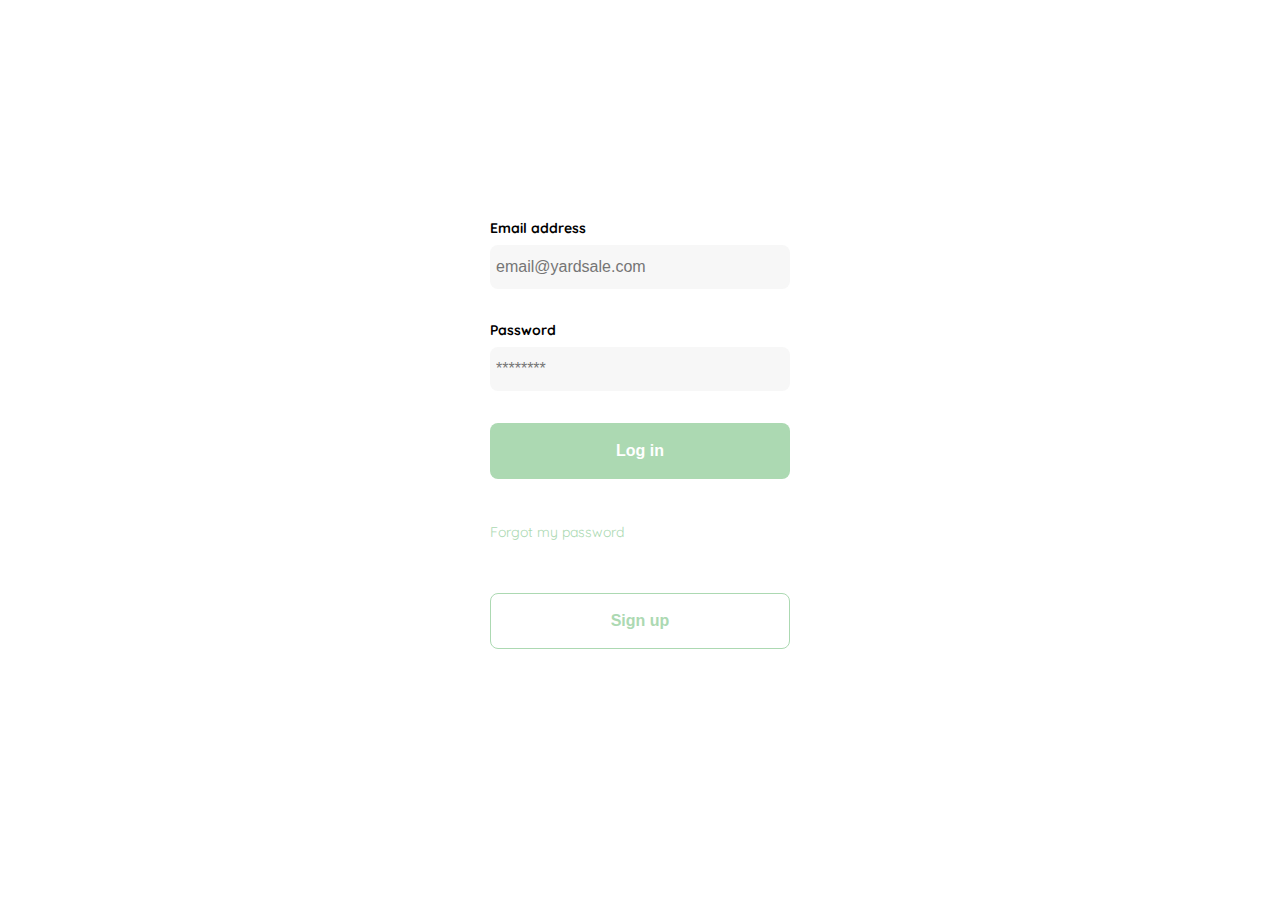
<file: login.html>
<!DOCTYPE html>
<html lang="en">
<head>
  <meta charset="UTF-8">
  <meta http-equiv="X-UA-Compatible" content="IE=edge">
  <meta name="viewport" content="width=device-width, initial-scale=1.0">
  <link rel="preconnect" href="https://fonts.googleapis.com">
  <link rel="preconnect" href="https://fonts.gstatic.com" crossorigin>
  <link href="https://fonts.googleapis.com/css2?family=Quicksand:wght@400;500;700&display=swap" rel="stylesheet">
  <title>Yard Sale</title>
  <style>
    :root {
      --white: #FFFFFF;
      --black: #000000;
      --very-light-pink: #C7C7C7;
      --text-input-field: #F7F7F7;
      --hospital-green: #ACD9B2;
      --sm: 14px;
      --md: 16px;
      --lg: 18px;
    }

    body {
      font-family: 'Quicksand', sans-serif;
      margin: 0;
    }
    
    .login {
      width: 100%;
      height: 100vh;
      display: grid;
      place-items: center;
    }

    .form-container {
      display: grid;
      grid-template-rows: auto 1fr auto;
      width: 300px;
    }

    .logo {
      width: 152px;
      margin-bottom: 48px;
      justify-self: center;
      display: none;
    }
    
    .form {
      display: flex;
      flex-direction: column;
    }
    .form a {
      color: var(--hospital-green);
      text-decoration: none;
      font-size: var(--sm);
      margin-top: 12px;
      margin-bottom: 52px;
    }
    
    .label {
      font-size: var(--sm);
      font-weight: bold;
      margin-bottom: 8px;
    }
    
    .input {
      background-color: var(--text-input-field);
      border: none;
      border-radius: 8px;
      height: 32px;
      font-size: var(--md);
      padding: 6px;
      margin-top: 0px;
      margin-bottom: 32px;
    }
    
    .primary-button {
      background-color: var(--hospital-green);
      border-radius: 8px;
      border: none;
      color: var(--white);
      width: 100%;
      cursor: pointer;
      font-size: var(--md);
      font-weight: bold;
      height: 56px;
    }

    .secondary-button {
      background-color: var(--white);
      border-radius: 8px;
      border: 1px solid var(--hospital-green);
      width: 100%;
      height: 56px;
      font-size: var(--md);
      font-weight: bold;
      color: var(--hospital-green);
      padding: 6px;
      cursor: pointer;
    }

    .login-button {
      margin-top: 0px;
      margin-bottom: 32px;
    }

    .signup-button {
      margin-top: 0px;
      margin-bottom: 32px;
    }
    
    @media (max-width: 640px) {
      .logo {
        display: block;
        margin-top: 32px;
      }

      .form-container {
        height: 100%;
      }
      
    }

  </style>
</head>
<body>
  <div class="login">
    <div class="form-container">
      <img src="./assets/logos/logo_yard_sale.svg" alt="logo" class="logo">
      
      <form action="/" class="form">
        <label for="email" class="label">Email address</label>
        <input type="text" id="email" placeholder="email@yardsale.com" class="input input-email">

        <label for="password" class="label">Password</label>
        <input type="password" id="password" placeholder="********" class="input input-password">

        <input type="submit" value="Log in" class="primary-button login-button">

        <a href="/">Forgot my password</a>
      </form>

      <button class="secondary-button signup-button">Sign up</button>
    </div>
  </div>
</body>
</html>
</file>
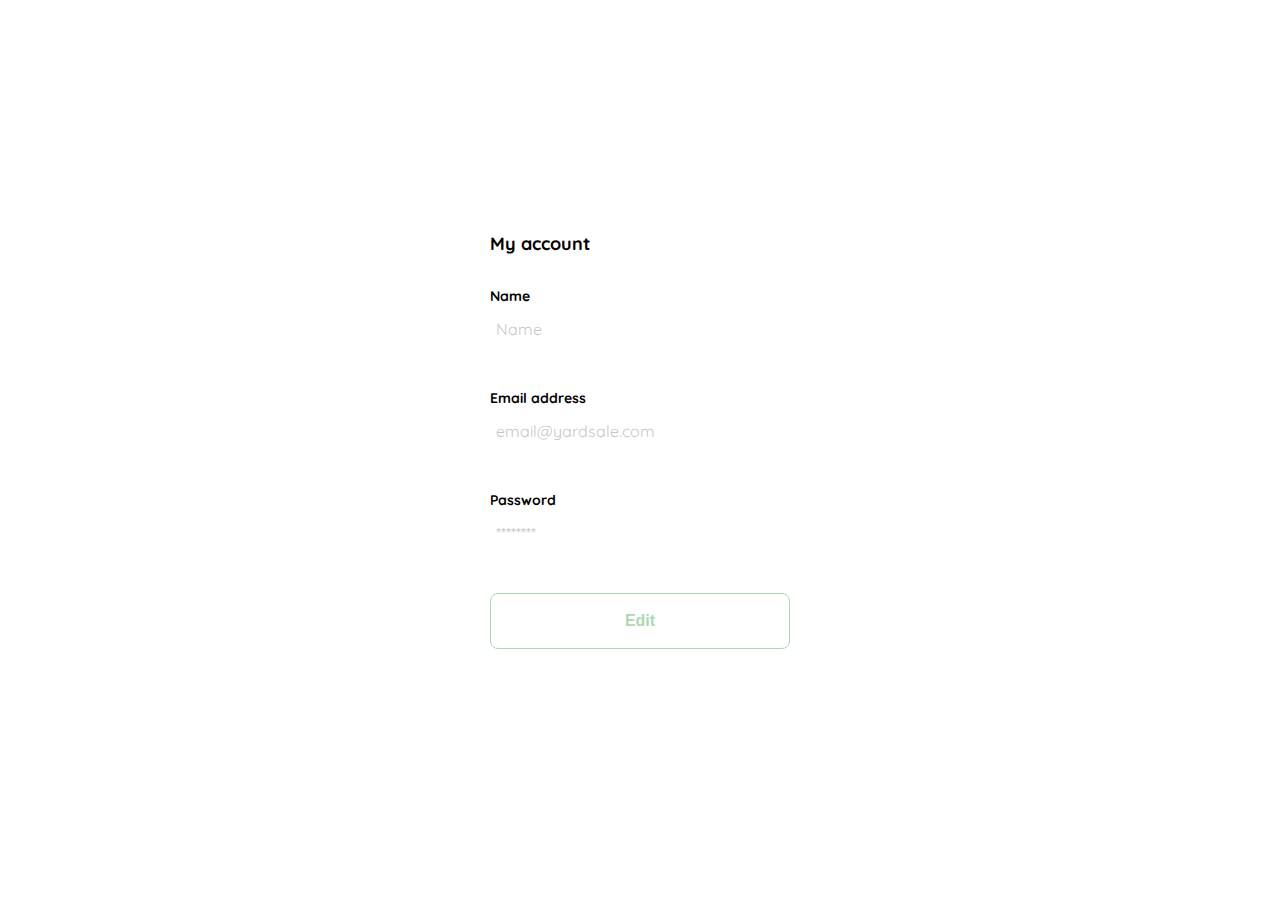
<file: my_account.html>
<!DOCTYPE html>
<html lang="en">
<head>
  <meta charset="UTF-8">
  <meta http-equiv="X-UA-Compatible" content="IE=edge">
  <meta name="viewport" content="width=device-width, initial-scale=1.0">
  <link rel="preconnect" href="https://fonts.googleapis.com">
  <link rel="preconnect" href="https://fonts.gstatic.com" crossorigin>
  <link href="https://fonts.googleapis.com/css2?family=Quicksand:wght@400;500;700&display=swap" rel="stylesheet">
  <title>Yard Sale</title>
  <style>
    :root {
      --white: #FFFFFF;
      --black: #000000;
      --very-light-pink: #C7C7C7;
      --text-input-field: #F7F7F7;
      --hospital-green: #ACD9B2;
      --sm: 14px;
      --md: 16px;
      --lg: 18px;
    }

    body {
      font-family: 'Quicksand', sans-serif;
      margin: 0;
    }
    
    .login {
      width: 100%;
      height: 100vh;
      display: grid;
      place-items: center;
    }

    .form-container {
      display: grid;
      grid-template-rows: auto 1fr auto;
      width: 300px;
    }

    .title {
      font-size: var(--lg);
      margin-bottom: 32px;
      text-align: start;
    }

    .form {
      display: flex;
      flex-direction: column;
    }
    .form div {
      display: flex;
      flex-direction: column;
    }

    .label {
      font-size: var(--sm);
      font-weight: bold;
      margin-bottom: 8px;
    }

    .value {
      color: var(--very-light-pink);
      font-size: var(--md);
      height: 32px;
      padding: 6px;
      margin-top: 0px;
      margin-bottom: 32px;
    }

    .secondary-button {
      background-color: var(--white);
      border-radius: 8px;
      border: 1px solid var(--hospital-green);
      width: 100%;
      height: 56px;
      font-size: var(--md);
      font-weight: bold;
      color: var(--hospital-green);
      padding: 6px;
      cursor: pointer;
    }

    .edit-button {
      margin-top: 0px;
      margin-bottom: 32px;
    }

    @media (max-width: 640px) {
      .form-container {
        height: 100%;
      }

      .form {
        height: 100%;
        justify-content: space-between;
      }
    }
  </style>
</head>
<body>
  <div class="login">
    <div class="form-container">
      <!-- <img src="./assets/logos/logo_yard_sale.svg" alt="logo" class="logo"> -->

      <h1 class="title">My account</h1>
      
      <form action="/" class="form">
        <div>
          <label for="name" class="label">Name</label>
          <p class="value">Name</p>
  
          <label for="email" class="label">Email address</label>
          <p class="value">email@yardsale.com</p>
  
          <label for="password" class="label">Password</label>
          <p class="value">********</p>
        </div>

      </form>
      <input type="submit" value="Edit" class="secondary-button edit-button">
    </div>
  </div>
</body>
</html>
</file>
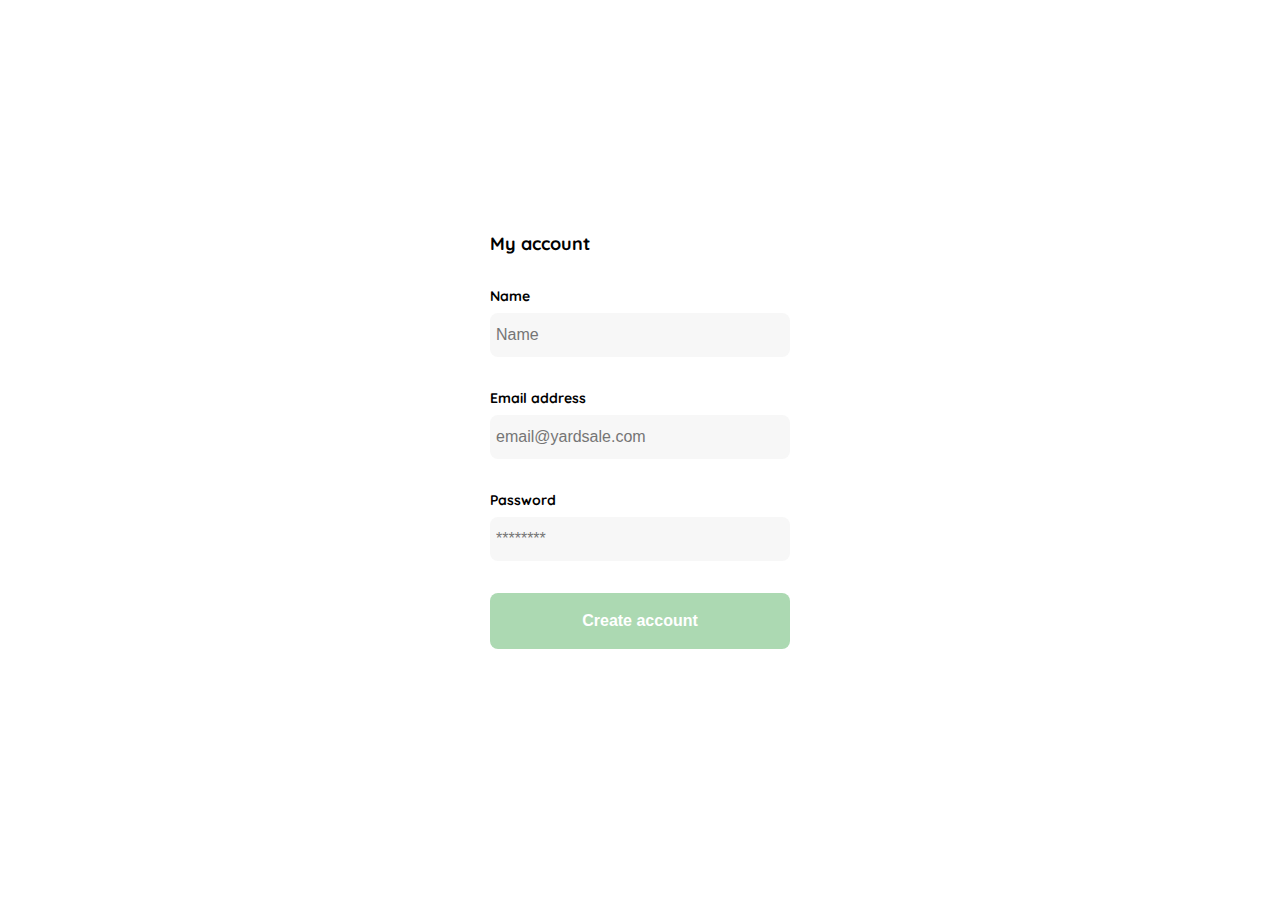
<file: my_account_edit.html>
<!DOCTYPE html>
<html lang="en">
<head>
  <meta charset="UTF-8">
  <meta http-equiv="X-UA-Compatible" content="IE=edge">
  <meta name="viewport" content="width=device-width, initial-scale=1.0">
  <link rel="preconnect" href="https://fonts.googleapis.com">
  <link rel="preconnect" href="https://fonts.gstatic.com" crossorigin>
  <link href="https://fonts.googleapis.com/css2?family=Quicksand:wght@400;500;700&display=swap" rel="stylesheet">
  <title>Yard Sale</title>
  <style>
    :root {
      --white: #FFFFFF;
      --black: #000000;
      --very-light-pink: #C7C7C7;
      --text-input-field: #F7F7F7;
      --hospital-green: #ACD9B2;
      --sm: 14px;
      --md: 16px;
      --lg: 18px;
    }

    body {
      font-family: 'Quicksand', sans-serif;
      margin: 0;
    }
    
    .login {
      width: 100%;
      height: 100vh;
      display: grid;
      place-items: center;
    }

    .form-container {
      display: grid;
      grid-template-rows: auto 1fr auto;
      width: 300px;
    }

    .title {
      font-size: var(--lg);
      margin-bottom: 32px;
      text-align: start;
    }

    .form {
      display: flex;
      flex-direction: column;
    }
    .form div {
      display: flex;
      flex-direction: column;
    }

    .label {
      font-size: var(--sm);
      font-weight: bold;
      margin-bottom: 8px;
    }

    .input {
      background-color: var(--text-input-field);
      border: none;
      border-radius: 8px;
      height: 32px;
      font-size: var(--md);
      padding: 6px;
      margin-top: 0px;
      margin-bottom: 32px;
    }

    .primary-button {
      background-color: var(--hospital-green);
      border-radius: 8px;
      border: none;
      color: var(--white);
      width: 100%;
      cursor: pointer;
      font-size: var(--md);
      font-weight: bold;
      height: 56px;
    }

    .login-button {
      margin-top: 0px;
      margin-bottom: 32px;
    }

    @media (max-width: 640px) {
      .form-container {
        height: 100%;
      }

      .form {
        height: 100%;
        justify-content: space-between;
      }
    }
  </style>
</head>
<body>
  <div class="login">
    <div class="form-container">
      <!-- <img src="./assets/logos/logo_yard_sale.svg" alt="logo" class="logo"> -->

      <h1 class="title">My account</h1>
      
      <form action="/" class="form">
        <div>
          <label for="name" class="label">Name</label>
          <input type="text" id="name" placeholder="Name" class="input input-name">
  
          <label for="email" class="label">Email address</label>
          <input type="text" id="email" placeholder="email@yardsale.com" class="input input-email">
  
          <label for="password" class="label">Password</label>
          <input type="password" id="password" placeholder="********" class="input input-password">
        </div>

        <input type="submit" value="Create account" class="primary-button login-button">
      </form>
    </div>
  </div>
</body>
</html>
</file>
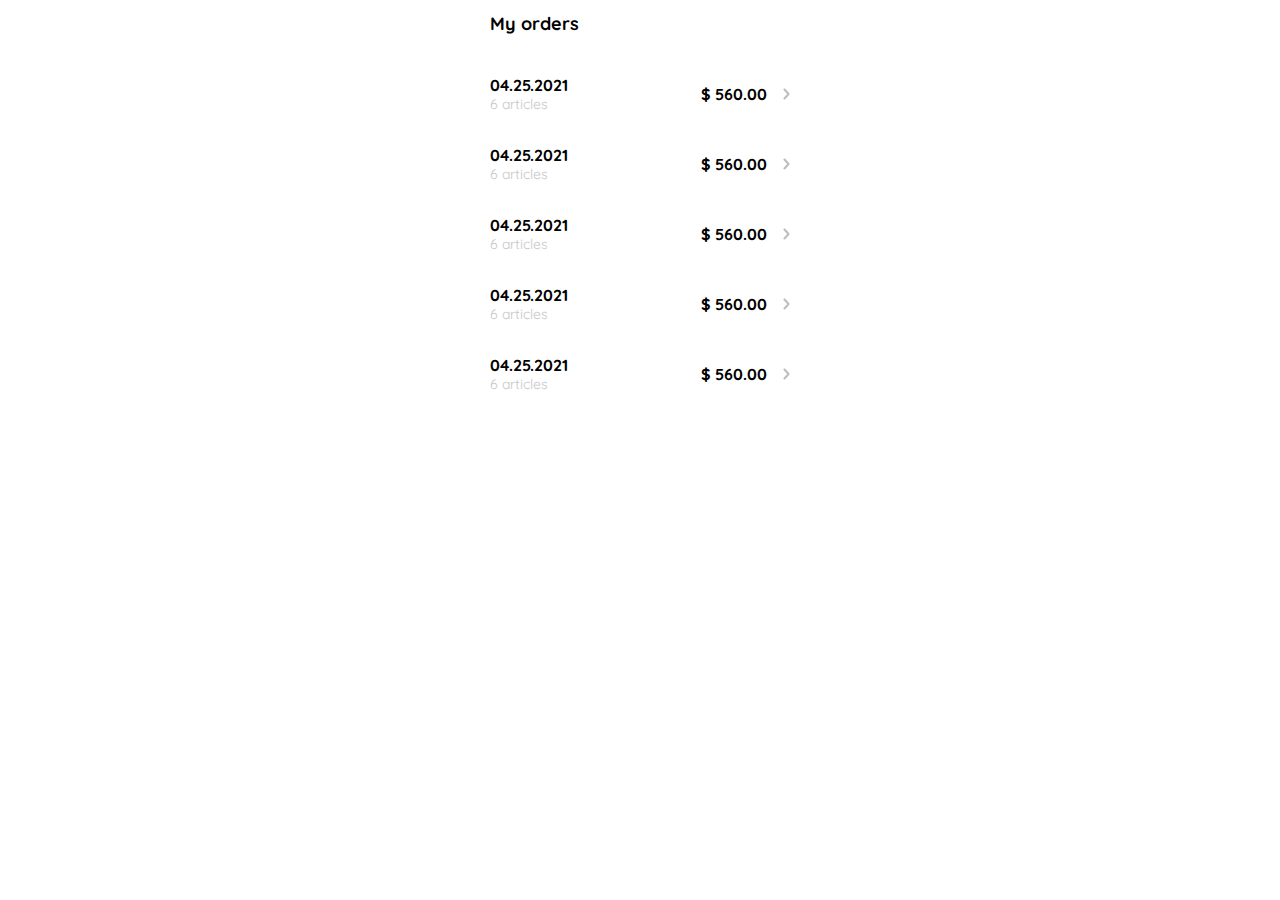
<file: my_orders.html>
<!DOCTYPE html>
<html lang="en">
<head>
  <meta charset="UTF-8">
  <meta http-equiv="X-UA-Compatible" content="IE=edge">
  <meta name="viewport" content="width=device-width, initial-scale=1.0">
  <link rel="preconnect" href="https://fonts.googleapis.com">
  <link rel="preconnect" href="https://fonts.gstatic.com" crossorigin>
  <link href="https://fonts.googleapis.com/css2?family=Quicksand:wght@400;500;700&display=swap" rel="stylesheet">
  <title>Document</title>
  <style>
    :root {
      --white: #FFFFFF;
      --black: #000000;
      --very-light-pink: #C7C7C7;
      --text-input-field: #F7F7F7;
      --hospital-green: #ACD9B2;
      --sm: 14px;
      --md: 16px;
      --lg: 18px;
    }

    body {
      font-family: 'Quicksand', sans-serif;
      margin: 0;
    }

    .my-order {
      width: 100%;
      height: 100vh;
      display: flex;
      flex-direction: column;
      align-items: center;
    }
    
    .my-order-container {
      display: grid;
      grid-template-rows: auto 1fr auto;
      width: 300px;
    }
    
    .title {
      font-size: var(--lg);
      margin-bottom: 24px;
    }
    
    .my-order-content {
      display: flex;
      flex-direction: column;
    }

    .order {
      display: grid;
      grid-template-columns: auto 1fr auto;
      gap: 16px;
      align-items: center;
    }
    .order p:nth-child(1) {
      display: flex;
      flex-direction: column;
    }
    .order p:nth-child(2) {
      text-align: end;
      font-weight: bold;
      font-size: var(--md);
    }
    .order p span:nth-child(1) {
      font-size: var(--md);
      font-weight: bold;
    }
    .order p span:nth-child(2) {
      font-size: var(--sm);
      color: var(--very-light-pink);
    }
    </style>
</head>
<body>
  <div class="my-order">
    <div class="my-order-container">
      <h1 class="title">My orders</h1>
      <div class="my-order-content">
        <div class="order">
          <p>
            <span>04.25.2021</span>
            <span>6 articles</span>
          </p>
          <p>$ 560.00</p>
          <img src="./assets/icons/flechita.svg" alt="">
        </div>
        <div class="order">
          <p>
            <span>04.25.2021</span>
            <span>6 articles</span>
          </p>
          <p>$ 560.00</p>
          <img src="./assets/icons/flechita.svg" alt="">
        </div>
        <div class="order">
          <p>
            <span>04.25.2021</span>
            <span>6 articles</span>
          </p>
          <p>$ 560.00</p>
          <img src="./assets/icons/flechita.svg" alt="">
        </div>
        <div class="order">
          <p>
            <span>04.25.2021</span>
            <span>6 articles</span>
          </p>
          <p>$ 560.00</p>
          <img src="./assets/icons/flechita.svg" alt="">
        </div>
        <div class="order">
          <p>
            <span>04.25.2021</span>
            <span>6 articles</span>
          </p>
          <p>$ 560.00</p>
          <img src="./assets/icons/flechita.svg" alt="">
        </div>
      </div>
    </div>
  </div>
</body>
</html>
</file>
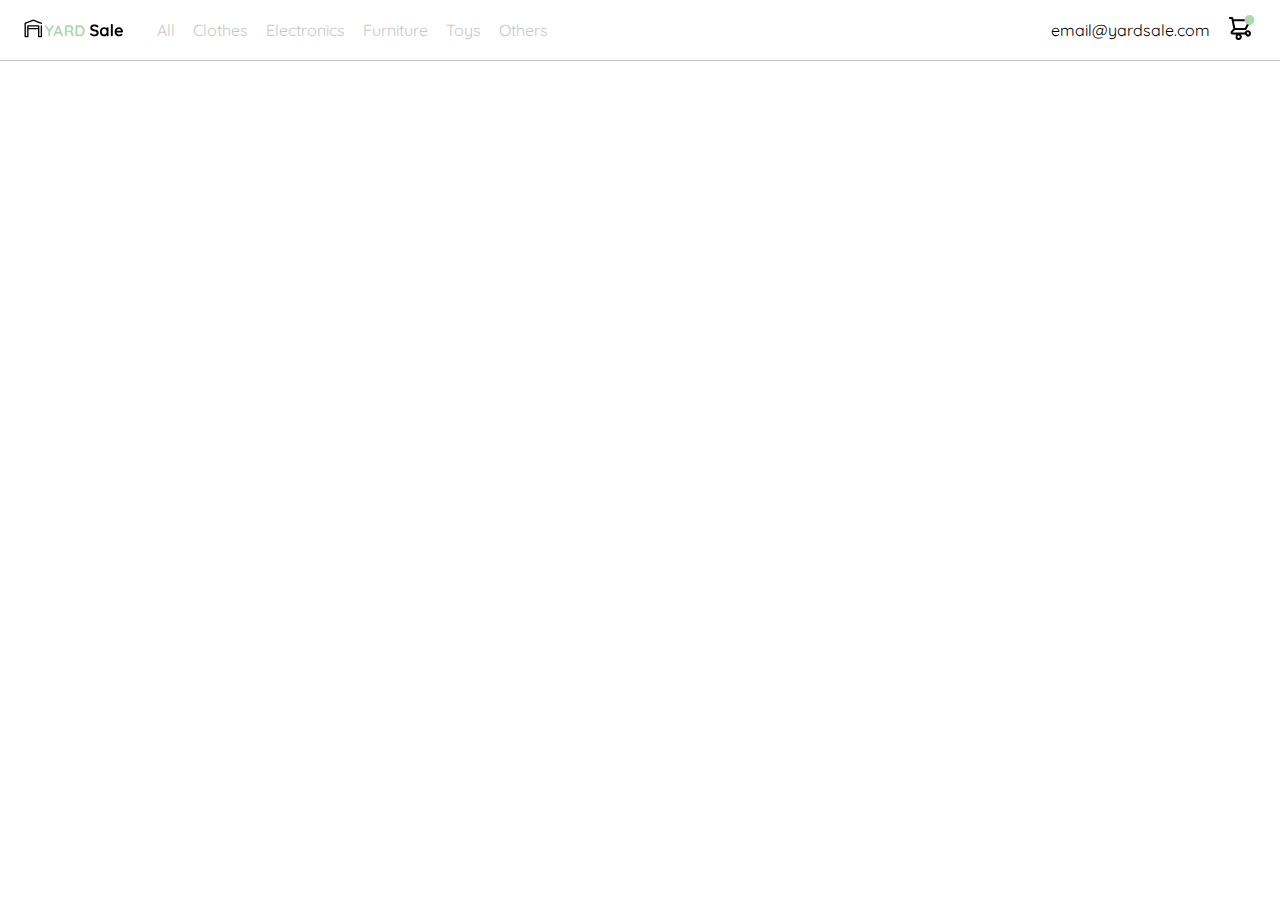
<file: navbar.html>
<!DOCTYPE html>
<html lang="en">
<head>
  <meta charset="UTF-8">
  <meta http-equiv="X-UA-Compatible" content="IE=edge">
  <meta name="viewport" content="width=device-width, initial-scale=1.0">
  <link rel="preconnect" href="https://fonts.googleapis.com">
  <link rel="preconnect" href="https://fonts.gstatic.com" crossorigin>
  <link href="https://fonts.googleapis.com/css2?family=Quicksand:wght@400;500;700&display=swap" rel="stylesheet">
  <title>Document</title>
  <style>
    :root {
      --white: #FFFFFF;
      --black: #000000;
      --very-light-pink: #C7C7C7;
      --text-input-field: #F7F7F7;
      --hospital-green: #ACD9B2;
      --sm: 14px;
      --md: 16px;
      --lg: 18px;
    }

    body {
      font-family: 'Quicksand', sans-serif;
      margin: 0;
    }

    nav {
      display: flex;
      justify-content: space-between;
      padding: 0 24px;
      border-bottom: 1px solid var(--very-light-pink);
    }

    .menu {
      display: none;
    }
    .logo {
      width: 100px;
    }
    .navbar-left {
      display: flex;
    }
    .navbar-left ul, .navbar-right ul {
      list-style: none;
      padding: 0;
      margin: 0;
      display: flex;
      align-items: center;
      height: 60px;
    }
    .navbar-left ul {
      margin-left: 24px;
    }
    .navbar-left ul li a {
      text-decoration: none;
      color: var(--very-light-pink);
      border: 1px solid var(--white);
      padding: 8px;
      border-radius: 8px;
      font-size: var(--md);
    }
    .navbar-left ul li a:hover {
      color: var(--hospital-green);
      border: 1px solid var(--hospital-green);
    }
    .navbar-email {
      font-size: var(--md);
      color: var(--black);
      margin-right: 16px;
    }

    @media (max-width: 640px) {
      .menu {
        display: block;
      }

      .navbar-left ul, .navbar-email {
        display: none;
      }
    }
  </style>
</head>
<body>
  <nav>
    <img src="/assets/icons/icon_menu.svg" alt="menu" class="menu">

    <div class="navbar-left">
      <img src="/assets/logos/logo_yard_sale.svg" alt="logo" class="logo">
      <ul>
        <li>
          <a href="/">All</a>
        </li>
        <li>
          <a href="/">Clothes</a>
        </li>
        <li>
          <a href="/">Electronics</a>
        </li>
        <li>
          <a href="/">Furniture</a>
        </li>
        <li>
          <a href="/">Toys</a>
        </li>
        <li>
          <a href="/">Others</a>
        </li>
      </ul>
    </div>

    <div class="navbar-right">
      <ul>
        <li class="navbar-email">email@yardsale.com</li>
        <li class="navbar-shopping-cart">
          <img src="/assets/icons/icon_shopping_cart_notification.svg" alt="shopping cart">
        </li>
      </ul>
    </div>
  </nav>
</body>
</html>
</file>
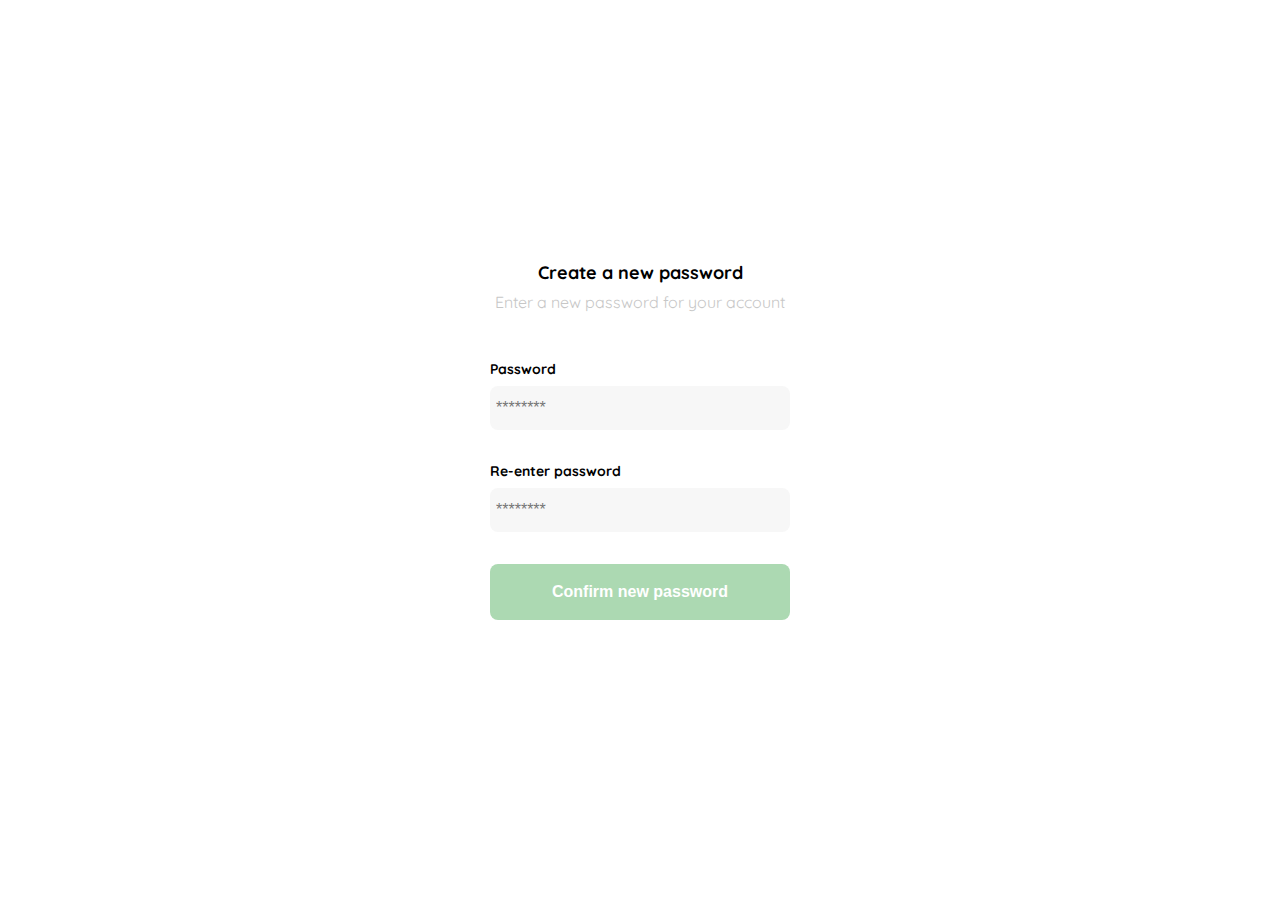
<file: new_password.html>
<!DOCTYPE html>
<html lang="en">
<head>
  <meta charset="UTF-8">
  <meta http-equiv="X-UA-Compatible" content="IE=edge">
  <meta name="viewport" content="width=device-width, initial-scale=1.0">
  <link rel="preconnect" href="https://fonts.googleapis.com">
  <link rel="preconnect" href="https://fonts.gstatic.com" crossorigin>
  <link href="https://fonts.googleapis.com/css2?family=Quicksand:wght@400;500;700&display=swap" rel="stylesheet">
  <title>Yard Sale</title>
  <style>
    :root {
      --white: #FFFFFF;
      --black: #000000;
      --very-light-pink: #C7C7C7;
      --text-input-field: #F7F7F7;
      --hospital-green: #ACD9B2;
      --sm: 14px;
      --md: 16px;
      --lg: 18px;
    }

    body {
      font-family: 'Quicksand', sans-serif;
      margin: 0;
    }
    
    .login {
      width: 100%;
      height: 100vh;
      display: grid;
      place-items: center;
    }

    .form-container {
      display: grid;
      grid-template-rows: auto 1fr auto;
      width: 300px;
      justify-items: center;
    }

    .logo {
      width: 152px;
      margin-bottom: 48px;
      justify-self: center;
      display: none;
    }

    .title {
      font-size: var(--lg);
      margin-bottom: 8px;
      text-align: center;
    }

    .subtitle {
      color: var(--very-light-pink);
      font-size: var(--md);
      font-weight: 300px;
      margin-top: 0px;
      margin-bottom: 48px;
      text-align: center;
    }

    .form {
      display: flex;
      flex-direction: column;
      width: 100%;
    }

    .label {
      font-size: var(--sm);
      font-weight: bold;
      margin-bottom: 8px;
    }
    
    .input {
      background-color: var(--text-input-field);
      border: none;
      border-radius: 8px;
      height: 32px;
      font-size: var(--md);
      padding: 6px;
      margin-top: 0px;
      margin-bottom: 32px;
    }

    .primary-button {
      background-color: var(--hospital-green);
      border-radius: 8px;
      border: none;
      color: var(--white);
      width: 100%;
      cursor: pointer;
      font-size: var(--md);
      font-weight: bold;
      height: 56px;
    }

    .login-button {
      margin-top: 0px;
      margin-bottom: 32px;
    }

    @media (max-width: 640px) {
      .logo {
        display: block;
        margin-top: 32px;
      }
    }
  </style>
</head>
<body>
  <div class="login">
    <div class="form-container">
      <img src="./assets/logos/logo_yard_sale.svg" alt="logo" class="logo">

      <h1 class="title">Create a new password</h1>
      <p class="subtitle">Enter a new password for your account</p>

      <form action="/" class="form">
        <label for="password" class="label">Password</label>
        <input type="password" id="password" placeholder="********" class="input input-password">

        <label for="new-password" class="label">Re-enter password</label>
        <input type="password" id="new-password" placeholder="********" class="input input-password">

        <input type="submit" value="Confirm new password" class="primary-button login-button">
      </form>
    </div>
  </div>
</body>
</html>
</file>
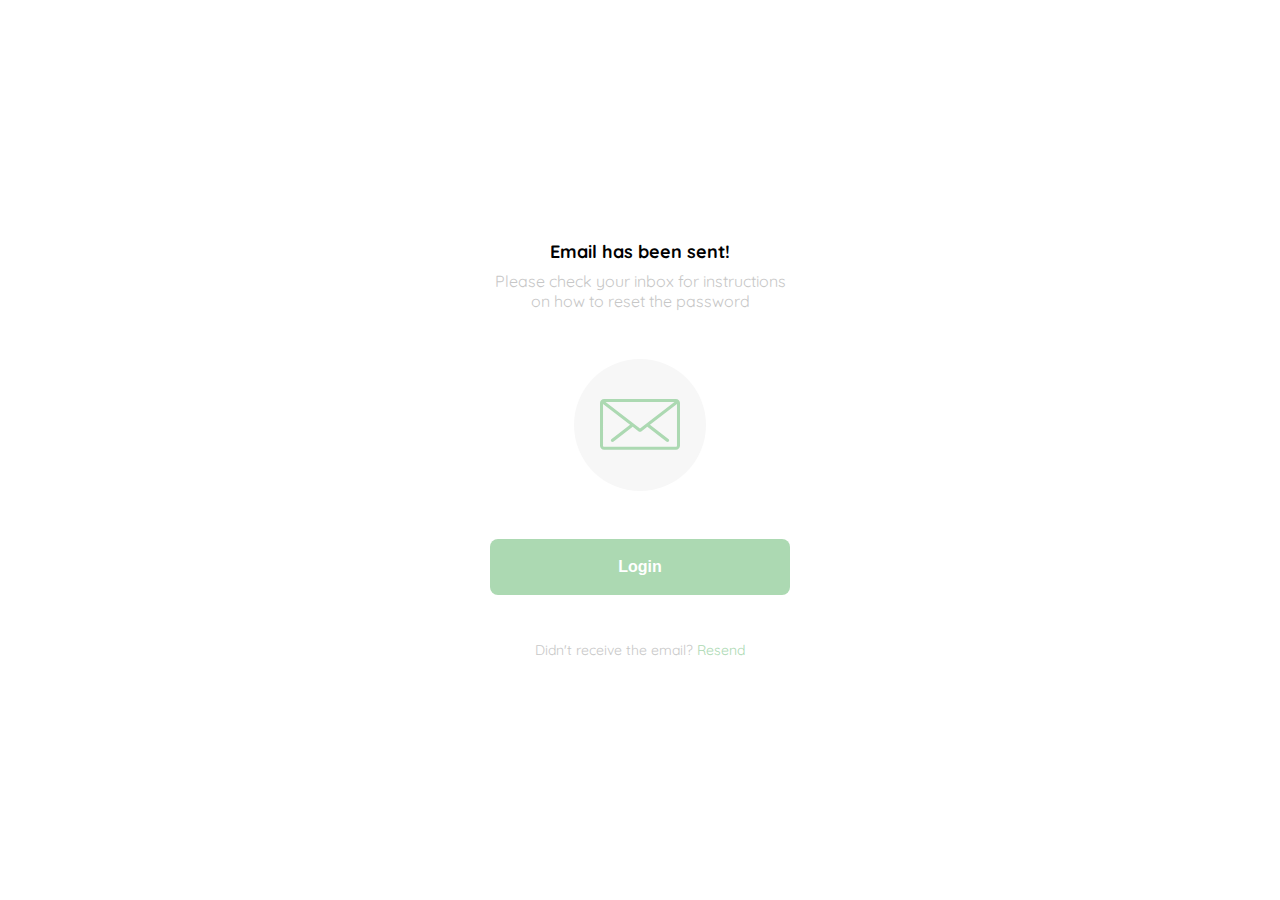
<file: password_recovery2.html>
<!DOCTYPE html>
<html lang="en">
<head>
  <meta charset="UTF-8">
  <meta http-equiv="X-UA-Compatible" content="IE=edge">
  <meta name="viewport" content="width=device-width, initial-scale=1.0">
  <link rel="preconnect" href="https://fonts.googleapis.com">
  <link rel="preconnect" href="https://fonts.gstatic.com" crossorigin>
  <link href="https://fonts.googleapis.com/css2?family=Quicksand:wght@400;500;700&display=swap" rel="stylesheet">
  <title>Yard Sale</title>
  <style>
        :root {
      --white: #FFFFFF;
      --black: #000000;
      --very-light-pink: #C7C7C7;
      --text-input-field: #F7F7F7;
      --hospital-green: #ACD9B2;
      --sm: 14px;
      --md: 16px;
      --lg: 18px;
    }

    body {
      font-family: 'Quicksand', sans-serif;
      margin: 0;
    }
    
    .login {
      width: 100%;
      height: 100vh;
      display: grid;
      place-items: center;
    }

    .form-container {
      display: grid;
      grid-template-rows: auto 1fr auto;
      width: 300px;
      justify-items: center;
    }

    .logo {
      width: 152px;
      margin-bottom: 48px;
      justify-self: center;
      display: none;
    }

    .title {
      font-size: var(--lg);
      margin-bottom: 8px;
      text-align: center;
    }

    .subtitle {
      color: var(--very-light-pink);
      font-size: var(--md);
      font-weight: 300px;
      margin-top: 0px;
      margin-bottom: 48px;
      text-align: center;
    }

    .email-image {
      width: 132px;
      height: 132px;
      border-radius: 50%;
      background-color: var(--text-input-field);
      display: flex;
      justify-content: center;
      align-items: center;
      margin-bottom: 48px;
    }

    .email-image img {
      width: 80px;
    }

    .resend {
      font-size: var(--sm);
      text-align: center;
    }
    .resend span {
      color: var(--very-light-pink);
    }
    .resend a {
      color: var(--hospital-green);
      text-decoration: none;
    }

    .primary-button {
      background-color: var(--hospital-green);
      border-radius: 8px;
      border: none;
      color: var(--white);
      width: 100%;
      cursor: pointer;
      font-size: var(--md);
      font-weight: bold;
      height: 56px;
    }

    .login-button {
      margin-top: 0px;
      margin-bottom: 32px;
    }

    @media (max-width: 640px) {
      .logo {
        display: block;
        margin-top: 32px;
      }
    }
  </style>
</head>
<body>
  <div class="login">
    <div class="form-container">
      <img src="./assets/logos/logo_yard_sale.svg" alt="logo" class="logo">

      <h1 class="title">Email has been sent!</h1>
      <p class="subtitle">Please check your inbox for instructions on how to reset the password</p>
      
      <div class="email-image">
        <img src="./assets/icons/email.svg" alt="email">
      </div>

      <button class="primary-button login-button">Login</button>

      <p class="resend">
        <span>Didn't receive the email?</span>
        <a href="/">Resend</a>
      </p>
    </div>
  </div>
</body>
</html>
</file>
